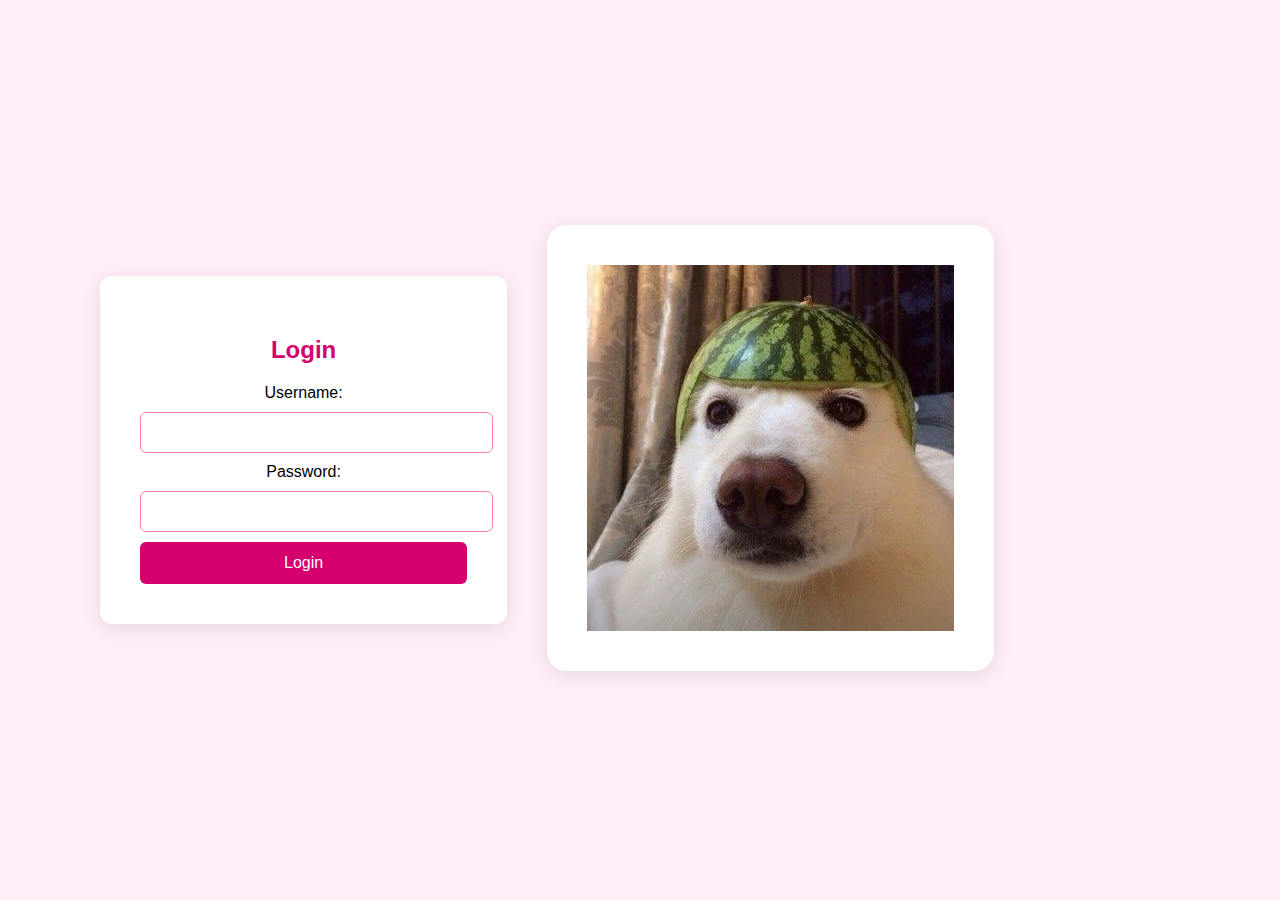
<file: index.html>
<!DOCTYPE html>
<html lang="en">
<head>
    <meta charset="UTF-8">
    <meta name="viewport" content="width=device-width, initial-scale=1.0">
    <title>Login Page</title>
    <link rel="stylesheet" href="style.css"> 
</head>
<body>
    <div class="login-container">
        <h2>Login</h2>
        <form id="login-form">
            <label for="username">Username:</label>
            <input type="text" id="username" name="username" required><br>

            <label for="password">Password:</label>
            <input type="password" id="password" name="password" required><br>

            <button type="submit">Login</button>
        </form>
    </div>
    <div class="image-section">
        <img class="image" src="Seni Pop.jpg" alt="Login Image"> <!-- Replace with your image path -->
    </div>

    <script src="script.js"></script>
</body>
</html>
</file>
<file: style.css>
/* styles.css */
body {
    font-family: 'Segoe UI', Tahoma, Geneva, Verdana, sans-serif; /* Updated font for a modern look */
    display: flex;
    justify-content: center;
    align-items: center;
    height: 100vh;
    margin: 0;
    background-color: #ffeef8; /* Light pink background */
}

.login-container {
    background-color: white;
    padding: 40px; /* Increased padding for a spacious look */
    box-shadow: 0 4px 20px rgba(0, 0, 0, 0.1); /* Enhanced shadow for depth */
    border-radius: 12px; /* Slightly larger border radius */
    width: 350px; /* Increased width for a modern feel */
    text-align: center; /* Center text inside the container */
    margin-left: 100px;
}

h2 {
    color: #d5006d; /* Darker pink for heading */
    margin-bottom: 20px; /* Added margin for spacing */
    font-size: 24px; /* Increased font size */
}

input {
    width: 100%;
    padding: 12px; /* Increased padding for comfort */
    margin: 10px 0;
    border-radius: 6px; /* Slightly larger border radius */
    border: 1px solid #ff80ab; /* Pink border for input fields */
    transition: border-color 0.3s; /* Smooth transition for focus */
}

input:focus {
    border-color: #d5006d; /* Change border color on focus */
    outline: none; /* Remove default outline */
}

button {
    width: 100%;
    padding: 12px; /* Increased padding for comfort */
    background-color: #d5006d; /* Dark pink for button */
    color: white;
    border: none;
    border-radius: 6px; /* Slightly larger border radius */
    cursor: pointer;
    font-size: 16px; /* Increased font size */
    transition: background-color 0.3s; /* Smooth transition for hover */
}

button:hover {
    background-color: #c51162; /* Darker pink on hover */
}

.image-section {
    margin-left: 40px;
}

.image {
    height: 50%;
    width: 50%;
    background-color: white;
    padding: 40px; /* Increased padding for a spacious look */
    box-shadow: 0 4px 20px rgba(0, 0, 0, 0.1); /* Enhanced shadow for depth */
    border-radius: 20px; /* Slightly larger border radius */
}
</file>
